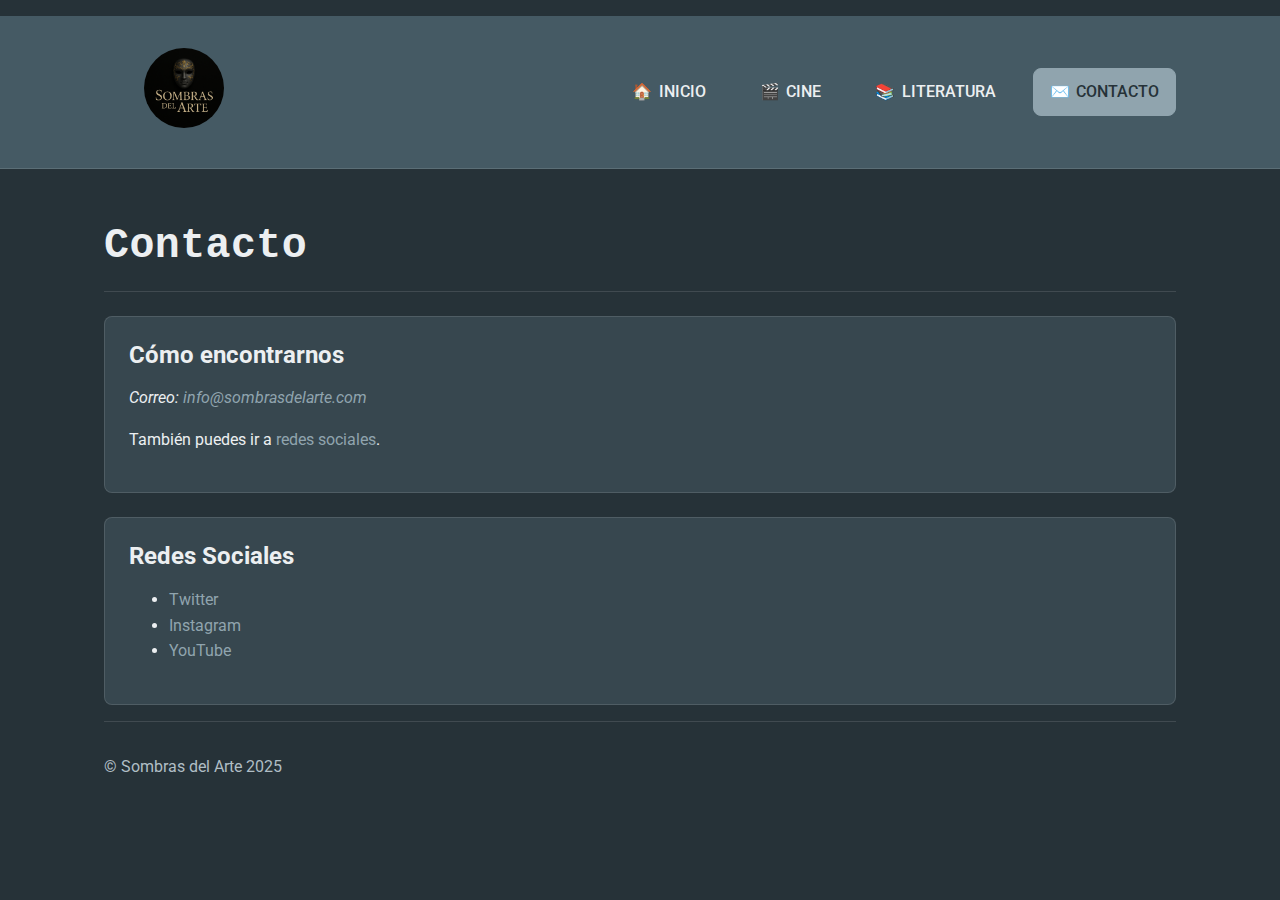
<file: contacto.html>
<!DOCTYPE html>
<html lang="es">
<head>
  <meta charset="UTF-8" />
  <title>Sombras del Arte — Contacto</title>
  <meta name="description" content="Contacto y redes de Sombras del Arte." />
  <link rel="icon" href="img/logoweb.png" type="image/png" />
  <link rel="preconnect" href="https://fonts.gstatic.com" crossorigin>
  <link href="https://fonts.googleapis.com/css2?family=Roboto:wght@400;500&display=swap" rel="stylesheet">
  <link rel="stylesheet" href="styles.css">
</head> 

<body id="inicio-contacto">

  <!-- ▸ HEADER a ancho completo -->
  <header>
    <div class="header-container">
      <figure class="logo">
        <img src="img/logoweb.png" alt="Sombras del Arte">
      </figure>
      <nav aria-label="Navegación principal">
        <ul>
          <li><a href="index.html"><span class="ico" aria-hidden="true">🏠</span>INICIO</a></li>
          <li><a href="cine.html"><span class="ico" aria-hidden="true">🎬</span>CINE</a></li>
          <li><a href="literatura.html"><span class="ico" aria-hidden="true">📚</span>LITERATURA</a></li>
          <li><a href="contacto.html" class="active"><span class="ico" aria-hidden="true">✉️</span>CONTACTO</a></li>
        </ul>
      </nav>
    </div>
  </header>

  <!-- ▸ CONTENIDO centrado -->
  <div class="page">
    <main>
      <h1 class="page-title">Contacto</h1>

      <section id="form" aria-labelledby="contacto" class="surface">
        <h2 id="contacto">Cómo encontrarnos</h2>
        <address>
          <p>Correo: <a href="mailto:info@sombrasdelarte.com">info@sombrasdelarte.com</a></p>
        </address>
        <p>También puedes ir a <a href="#redes">redes sociales</a>.</p>
      </section>

      <section id="redes" aria-labelledby="rrss" class="surface">
        <h2 id="rrss">Redes Sociales</h2>
        <ul>
          <li><a href="#" target="_blank" rel="noopener">Twitter</a></li>
          <li><a href="#" target="_blank" rel="noopener">Instagram</a></li>
          <li><a href="#" target="_blank" rel="noopener">YouTube</a></li>
        </ul>
      </section>
    </main>

    <footer>
      <p>© Sombras del Arte <time datetime="2025">2025</time></p>
    </footer>
  </div>

</body>
</html>
</file>
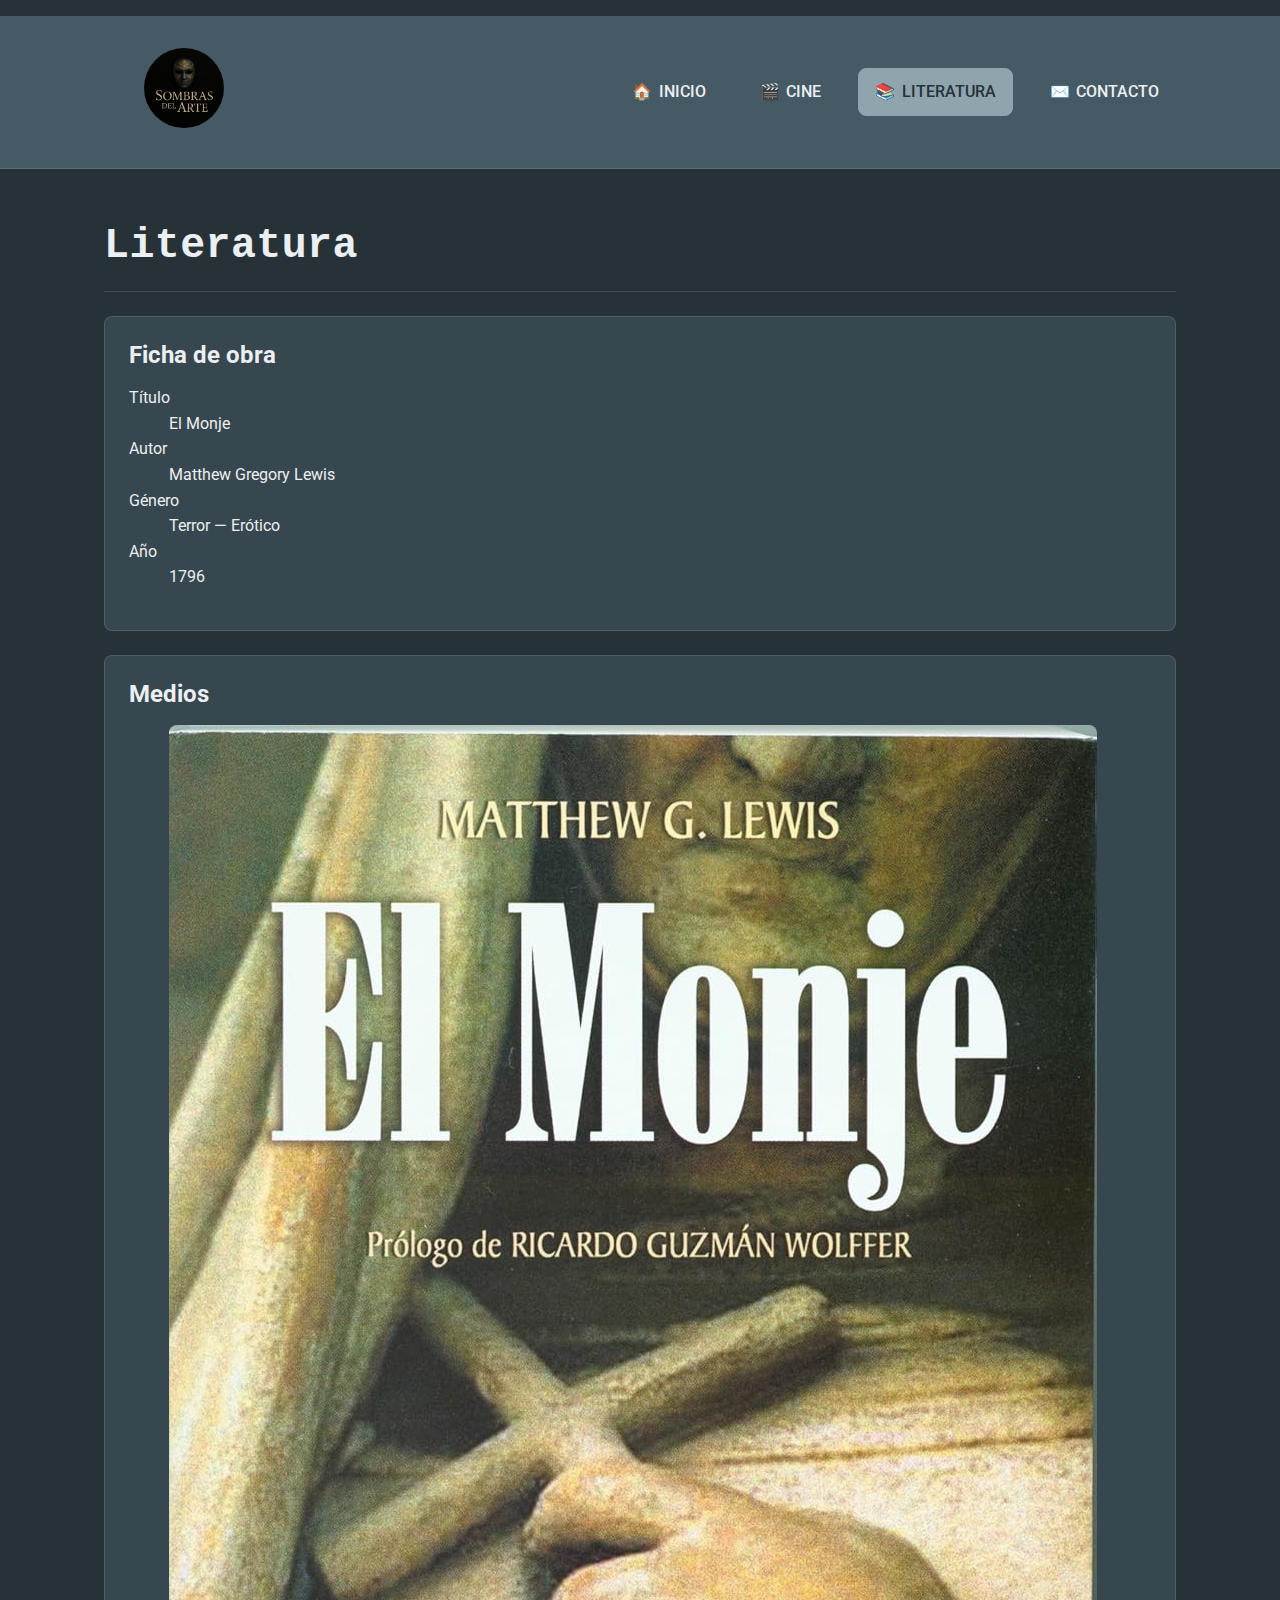
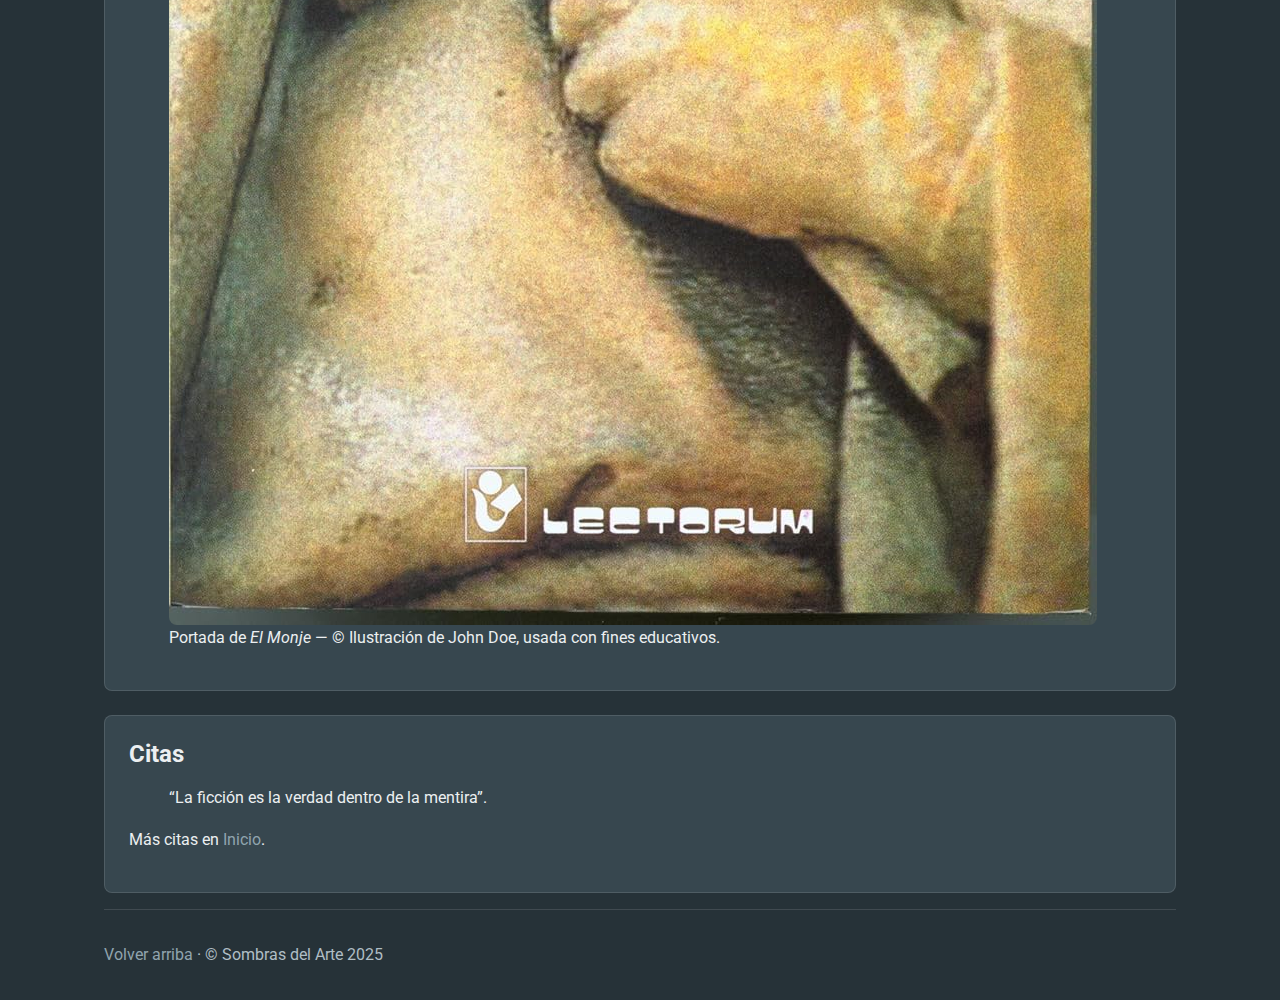
<file: literatura.html>
<!DOCTYPE html>
<html lang="es">
<head>
  <meta charset="UTF-8" />
  <title>Sombras del Arte — Literatura</title>
  <meta name="description" content="Sección de literatura: lecturas, citas y autores." />
  <link rel="icon" href="img/logoweb.png" type="image/png" />
  <link rel="preconnect" href="https://fonts.gstatic.com" crossorigin>
  <link href="https://fonts.googleapis.com/css2?family=Roboto:wght@400;500&display=swap" rel="stylesheet">
  <link rel="stylesheet" href="styles.css">
</head>

<body id="inicio-literatura">

  <!-- ▸ HEADER a ancho completo -->
  <header>
    <div class="header-container">
      <figure class="logo">
        <img src="img/logoweb.png" alt="Sombras del Arte">
      </figure>
      <nav aria-label="Navegación principal">
        <ul>
          <li><a href="index.html"><span class="ico" aria-hidden="true">🏠</span>INICIO</a></li>
          <li><a href="cine.html"><span class="ico" aria-hidden="true">🎬</span>CINE</a></li>
          <li><a href="literatura.html" class="active"><span class="ico" aria-hidden="true">📚</span>LITERATURA</a></li>
          <li><a href="contacto.html"><span class="ico" aria-hidden="true">✉️</span>CONTACTO</a></li>
        </ul>
      </nav>
    </div>
  </header>

  <!-- ▸ CONTENIDO centrado -->
  <div class="page">
    <main>
      <h1 class="page-title">Literatura</h1>

      <!-- ▸ FICHA DE OBRA -->
      <section aria-labelledby="ficha-obra" class="surface">
        <h2 id="ficha-obra">Ficha de obra</h2>
        <dl>
          <dt>Título</dt><dd>El Monje</dd>
          <dt>Autor</dt><dd>Matthew Gregory Lewis</dd>
          <dt>Género</dt><dd>Terror — Erótico</dd>
          <dt>Año</dt><dd><time datetime="1796">1796</time></dd>
        </dl>
      </section>

      <!-- ▸ OBRA CON CARÁTULA -->
      <section aria-labelledby="media-obra" class="surface">
        <h2 id="media-obra">Medios</h2>
        <figure id="fuente-cita">
          <img src="img/elmonje.jpg" alt="Portada de El Monje">
          <figcaption>Portada de <cite>El Monje</cite> — © Ilustración de John Doe, usada con fines educativos.</figcaption>
        </figure>
      </section>

      <!-- ▸ CITA -->
      <section aria-labelledby="citas" class="surface">
        <h2 id="citas">Citas</h2>
        <blockquote>
          <p>“La ficción es la verdad dentro de la mentira”.</p>
        </blockquote>
        <p>Más citas en <a href="index.html#cita">Inicio</a>.</p>
      </section>
    </main>

    <!-- ▸ FOOTER -->
    <footer>
      <p>
        <a href="#inicio-literatura">Volver arriba</a> ·
        © Sombras del Arte <time datetime="2025">2025</time>
      </p>
    </footer>
  </div>

</body>
</html>
</file>
<file: styles.css>
/* =========================================================
   01) Tema (Grey / Blue-Grey) + tokens
   ========================================================= */
:root{
  --bg:#263238;        /* fondo principal (blue-grey 900) */
  --fg:#ECEFF1;        /* texto claro */
  --muted:#B0BEC5;     /* texto secundario */
  --primary:#90A4AE;   /* acento/hover/active */

  --sfc1:#37474F;      /* superficie (cards) */
  --sfc2:#455A64;      /* banda (header/secciones) */
  --line:rgba(255,255,255,.12);

  --radius:8px;
  --s1:.5rem; --s2:1rem; --s3:1.5rem; --s4:2rem;
  --w:1120px;          /* ancho máx. de página */
}

/* =========================================================
   02) Reset mínimo + base
   ========================================================= */
*{ box-sizing: border-box; }
html{
  font-size:100%;
  text-size-adjust:100%;
  -webkit-text-size-adjust:100%;
}
body{
  margin: 0;
  background:var(--bg);
  color:var(--fg);
  font-family:"Roboto",system-ui,-apple-system,Segoe UI,Arial,sans-serif;
  line-height:1.6;
}

/* Contenedor que centra todo el contenido de cada página */
.page{
  max-width:var(--w);
  margin-inline:auto;
  padding-inline:clamp(16px,4vw,24px);
}
header, nav, main, footer{ padding-block:var(--s2); }
main{ display:grid; gap:var(--s3); }

/* =========================================================
   03) Tipografía + enlaces + foco
   ========================================================= */
h1, h2, h3{ margin:0 0 var(--s2); line-height:1.2; color:var(--fg); }
h1{
  font-family:"Courier New",Courier,ui-monospace,Menlo,Consolas,"Liberation Mono",monospace;
  font-weight:700; letter-spacing:.01em;
  font-size:clamp(1.8rem,4vw,2.6rem);
}
/* h2/h3 heredan Roboto del body */
a{ color:var(--primary); text-decoration:none; }
a:hover, a:focus-visible{ text-decoration:underline; }
:focus-visible{ outline:3px solid var(--primary); outline-offset:2px; }

/* =========================================================
   04) Header: logo a la izquierda / nav a la derecha
   ========================================================= */
header{
  background:var(--sfc2);
  border-bottom:1px solid var(--line);
  margin: 0;
  margin-block: var(--s2);
}
.header-container{
  display:flex; justify-content:space-between; align-items:center;
  max-width:var(--w); margin:0 auto;
  padding-inline:clamp(16px,4vw,24px);
}
.logo img{
  width: 80px;
  height: 80px;
  border-radius: 50%;
  object-fit: cover;
}

/* =========================================================
   05) Navegación (centrada, accesible, sin subrayado)
   ========================================================= */
nav ul{
  list-style:none; margin:0; padding:0;
  display:flex; flex-wrap:wrap; gap:clamp(12px,2vw,20px);
  justify-content:center;
}
nav a{
  display:inline-flex; align-items:center; justify-content:center;
  min-width:48px; min-height:48px;              /* objetivo táctil mínimo */
  padding:.5rem 1rem;
  border-radius:var(--radius);                   /* botón acorde al tema */
  border:1px solid transparent;
  color:var(--fg); font-weight:500;
  text-decoration:none;
  transition: background .2s, color .2s, border-color .2s, transform .15s;
}
nav a:hover, nav a:focus-visible{
  background:var(--primary); color:var(--bg); border-color:var(--primary);
  text-decoration:none; transform:translateY(-1px);
}
nav a.active{
  background:var(--primary); color:var(--bg); border-color:var(--primary);
}
nav a .ico{
  margin-right:.4rem;
  font-size:1rem;
  line-height:1;
  display:inline-block;
}

/* =========================================================
   06) Bloques (superficies) y pequeños labels
   ========================================================= */
.surface{
  background:var(--sfc1);
  border:1px solid var(--line);
  border-radius:var(--radius);
  padding:var(--s3);
}
.band{
  background:var(--sfc2);
  border-top:1px solid var(--line);
  border-bottom:1px solid var(--line);
  padding:var(--s2) 0;
}
.kicker{
  display:inline-block;
  font-size:.8rem; letter-spacing:.08em; text-transform:uppercase;
  color:var(--muted); background:rgba(255,255,255,.08);
  border-radius:999px; padding:.2rem .6rem; margin-bottom:.5rem;
}

/* =========================================================
   07) Grids responsive sencillos (cards/listas)
   ========================================================= */
.grid{ display:grid; gap:var(--s3); grid-template-columns:1fr; }
@media (min-width:768px){ .grid{ grid-template-columns:repeat(2,minmax(0,1fr)); } }
@media (min-width:1024px){ .grid{ grid-template-columns:repeat(3,minmax(0,1fr)); } }

/* =========================================================
   08) Medios (solo en el contenido, no afecta al logo)
   ========================================================= */
main img, main video{
  max-width:100%; height:auto; display:block;
  border-radius:var(--radius);
}

/* =========================================================
   09) Fondos exigidos por el ejercicio (≥2)
       - Inicio: gradiente en #trailer
       - Cine: imagen + velo
   ========================================================= */
#trailer{
  padding:clamp(16px,4vw,32px);
  border:1px solid var(--line);
  border-radius:var(--radius);
  background:linear-gradient(180deg, rgba(144,164,174,.08), rgba(38,50,56,0));
}
#inicio-cine section[aria-labelledby="trailer-cine"]{
  padding:var(--s4) var(--s3);
  border:1px solid var(--line);
  border-radius:var(--radius);
  background:
    linear-gradient(180deg, rgba(38,50,56,.65), rgba(38,50,56,.85)),
    url("img/thewitch.jpg") center/cover no-repeat;
}

/* =========================================================
   10) Título de página (alineado con márgenes de .page)
   ========================================================= */
.page-title{
  margin:0;
  padding:clamp(12px,3vw,20px) 0;
  border-bottom:1px solid var(--line);
}
@media (max-width:480px){ .page-title{ padding-top:var(--s3); } }

/* =========================================================
   11) Tablas y footer
   ========================================================= */
table{ width:100%; border-collapse:collapse; font-size:.95rem; color:var(--fg); }
th, td{ border:1px solid var(--line); padding:.6rem .8rem; text-align:left; }
caption{ text-align:left; margin-bottom:.5rem; color:var(--muted); }
footer{ color:var(--muted); border-top:1px solid var(--line); }

/* =========================================================
   12) Accesibilidad: Reduced Motion
   ========================================================= */
@media (prefers-reduced-motion: reduce){
  *{
    animation-duration: 0.01ms !important;
    animation-iteration-count: 1 !important;
    transition-duration: 0.01ms !important;
    scroll-behavior: auto !important;
  }
  nav a:hover,
  nav a:focus-visible{
    transform: none !important;
  }
}
</file>
